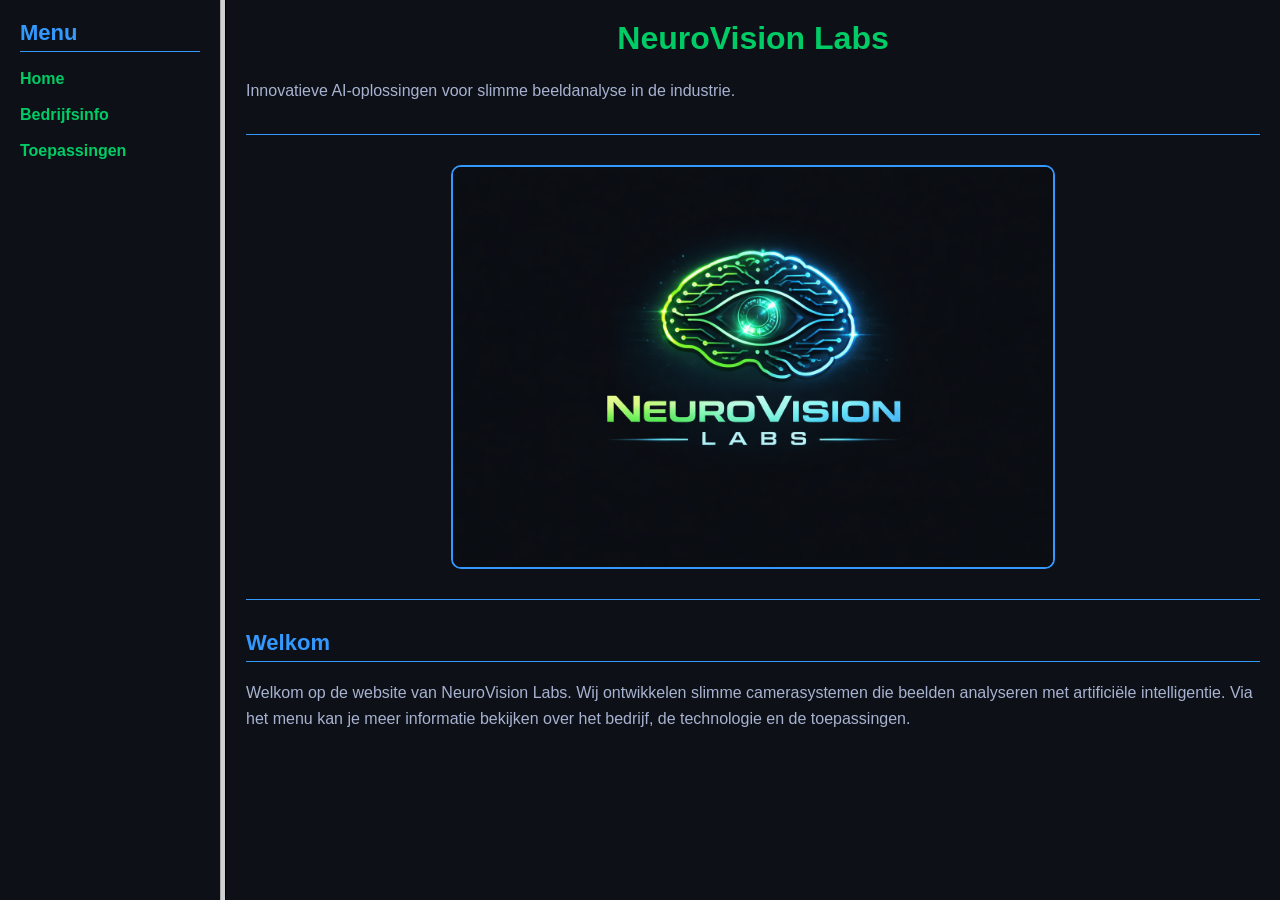
<file: index.htm>
<!DOCTYPE HTML PUBLIC "-//W3C//DTD HTML 4.01 Transitional//EN">
<html>
<head>
<title>NeuroVision Labs</title>
<link rel="stylesheet" href="stijl.css">
</head>

<frameset cols="220,*">
    <frame name="links" src="menu.htm">
    <frame name="rechts" src="tekst1.htm">
</frameset>

</html>
</file>
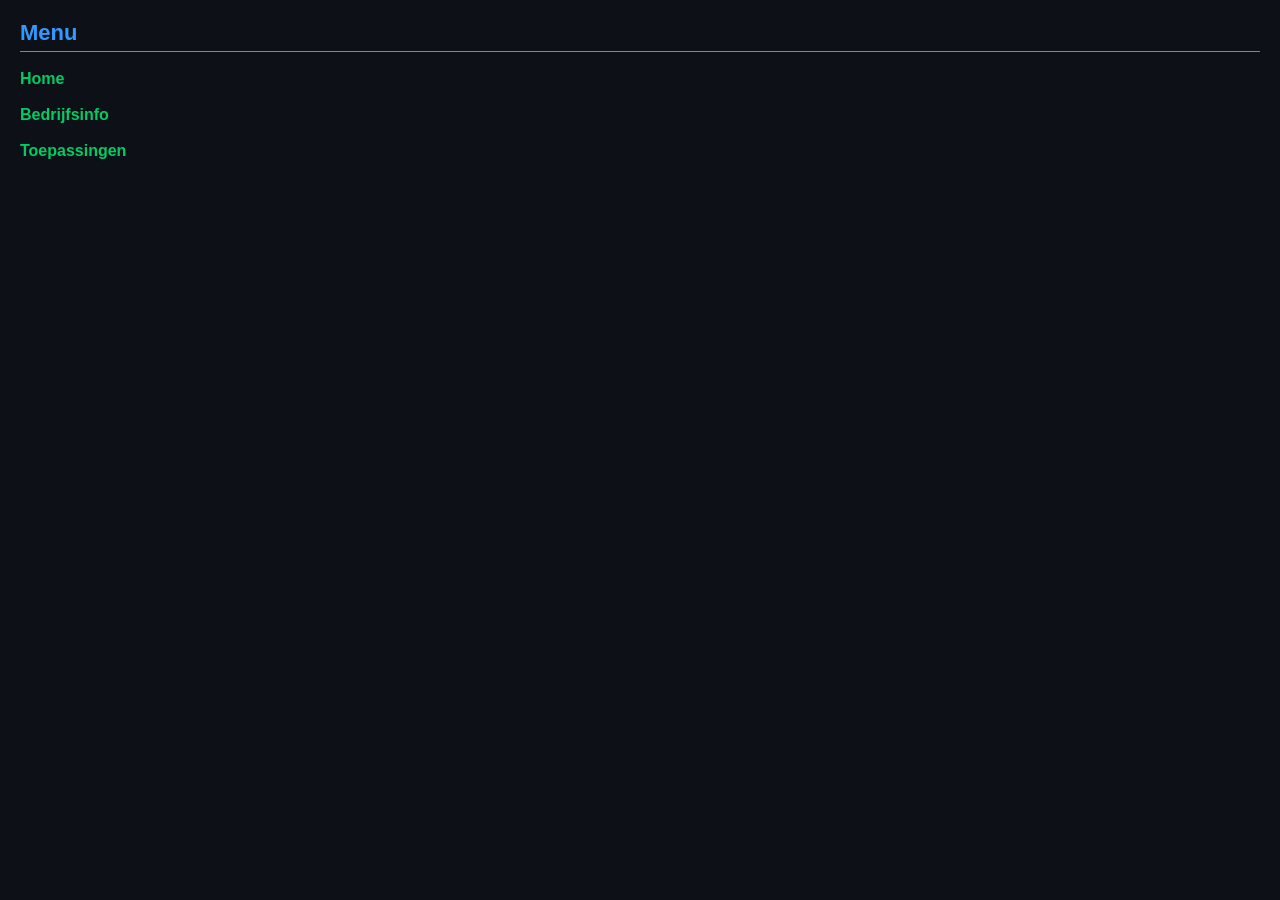
<file: menu.htm>
<html>
<head>
<title>Menu</title>
<link rel="stylesheet" href="stijl.css">
</head>

<body>

<h2>Menu</h2>

<a href="tekst1.htm" target="rechts">Home</a><br><br>
<a href="uitleg.htm" target="rechts">Bedrijfsinfo</a><br><br>
<a href="tekst2.htm" target="rechts">Toepassingen</a>

</body>
</html>
</file>
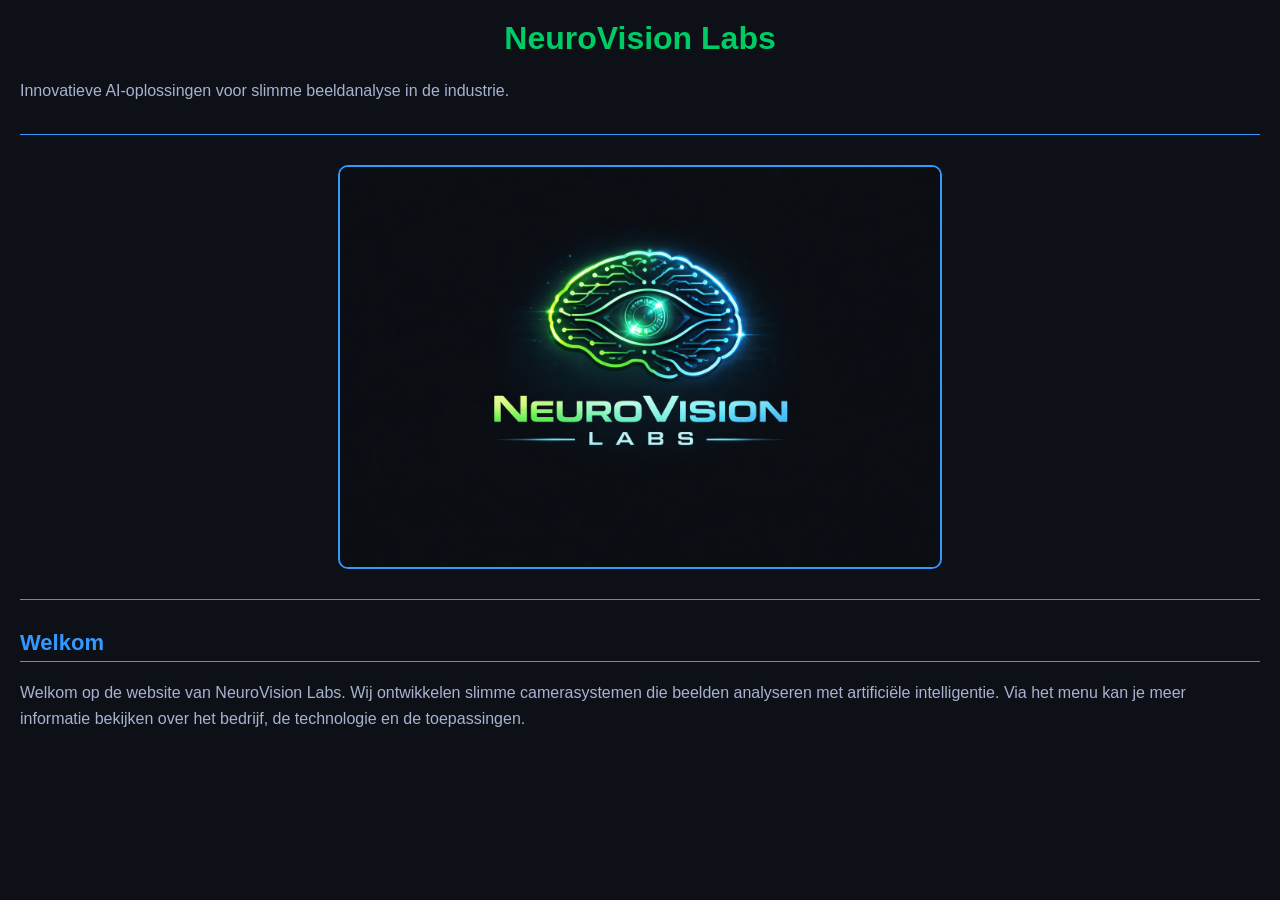
<file: tekst1.htm>
<html>
<head>
<title>Home</title>
<link rel="stylesheet" href="stijl.css">
</head>

<body>

<h1>NeuroVision Labs</h1>
<p>Innovatieve AI-oplossingen voor slimme beeldanalyse in de industrie.</p>

<hr>

<img src="logo.png" alt="NeuroVision Labs logo" width="600">


<hr>

<h2>Welkom</h2>
<p>
Welkom op de website van NeuroVision Labs. Wij ontwikkelen slimme camerasystemen
die beelden analyseren met artifici&euml;le intelligentie. Via het menu kan je meer
informatie bekijken over het bedrijf, de technologie en de toepassingen.
</p>

</body>
</html>
</file>
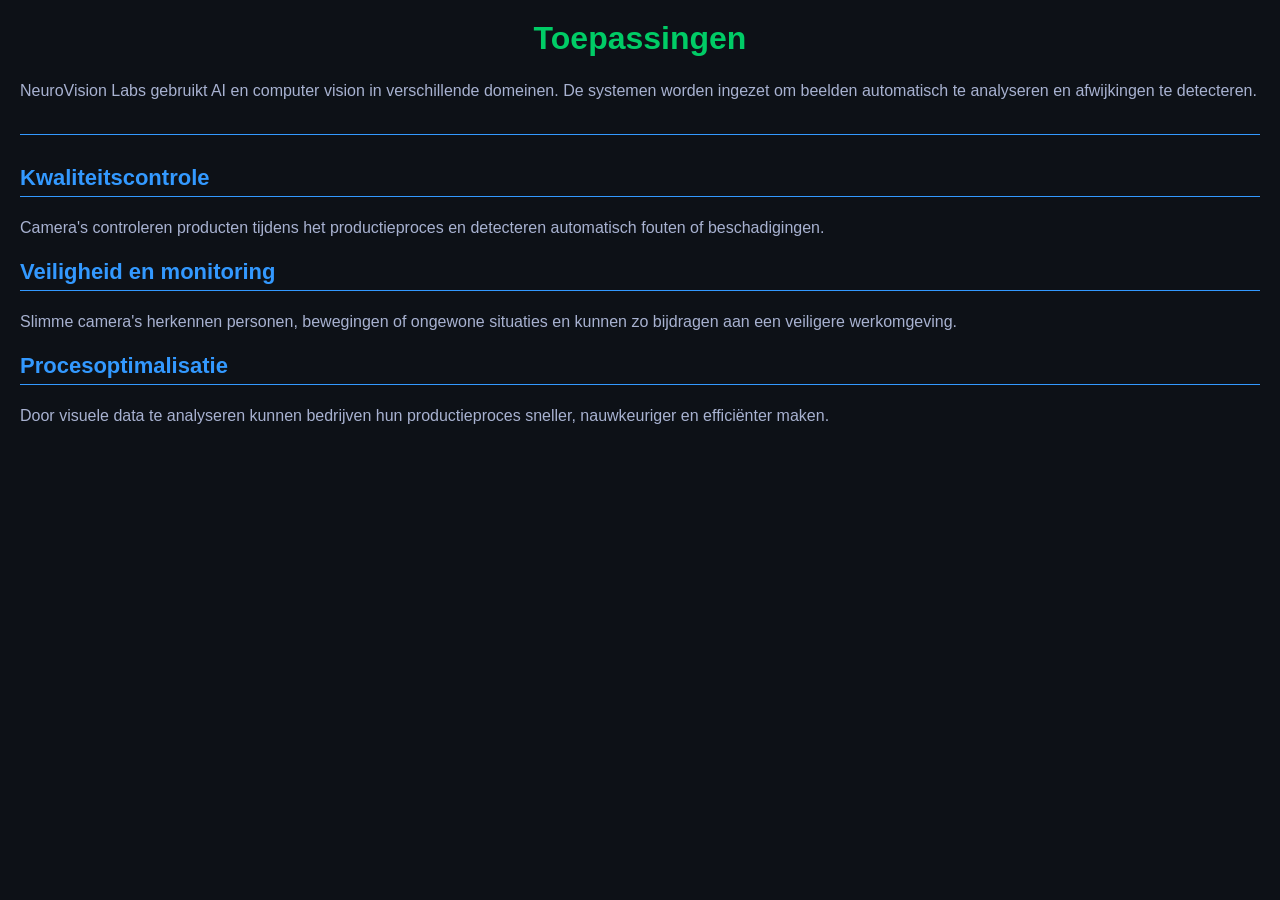
<file: tekst2.htm>
<html>
<head>
<title>Toepassingen</title>
<link rel="stylesheet" href="stijl.css">
</head>

<body>

<h1>Toepassingen</h1>

<p>
NeuroVision Labs gebruikt AI en computer vision in verschillende domeinen.
De systemen worden ingezet om beelden automatisch te analyseren en afwijkingen
te detecteren.
</p>

<hr>

<h2>Kwaliteitscontrole</h2>
<p>
Camera&apos;s controleren producten tijdens het productieproces en detecteren
automatisch fouten of beschadigingen.
</p>

<h2>Veiligheid en monitoring</h2>
<p>
Slimme camera&apos;s herkennen personen, bewegingen of ongewone situaties
en kunnen zo bijdragen aan een veiligere werkomgeving.
</p>

<h2>Procesoptimalisatie</h2>
<p>
Door visuele data te analyseren kunnen bedrijven hun productieproces
sneller, nauwkeuriger en efficiënter maken.
</p>

</body>
</html>
</file>
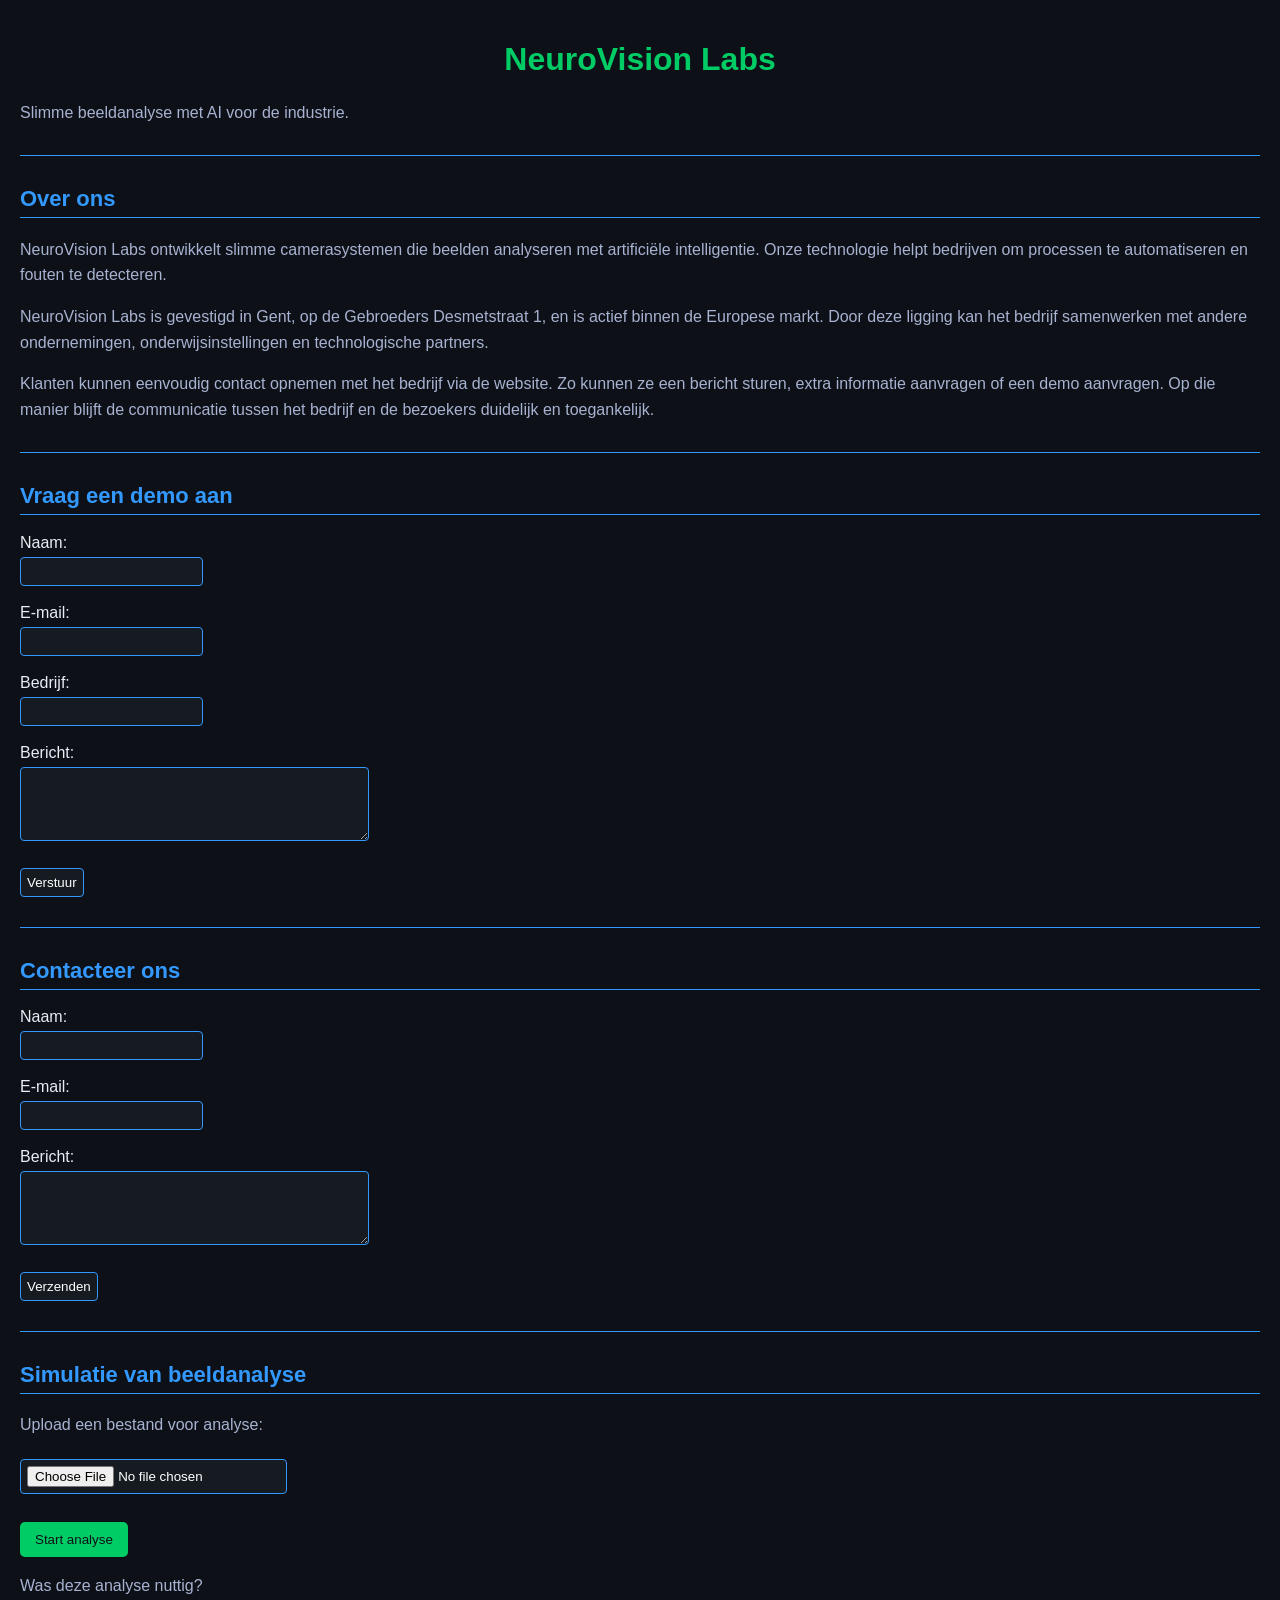
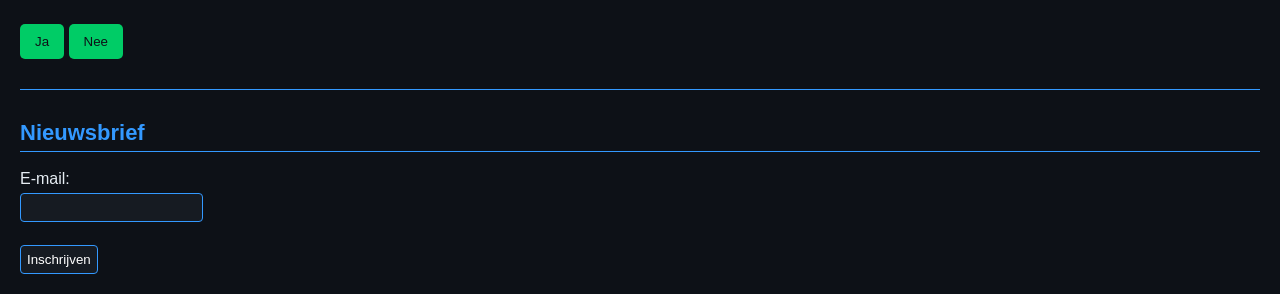
<file: uitleg.htm>
<!DOCTYPE html>
<html>
<head>
    <title>NeuroVision Labs</title>
    <link rel="stylesheet" href="stijl.css">
</head>

<body>

<h1>NeuroVision Labs</h1>
<p>Slimme beeldanalyse met AI voor de industrie.</p>

<hr>

<h2>Over ons</h2>
<p>
NeuroVision Labs ontwikkelt slimme camerasystemen die beelden analyseren met
artifici&euml;le intelligentie. Onze technologie helpt bedrijven om processen te
automatiseren en fouten te detecteren.
</p>

<p>
NeuroVision Labs is gevestigd in Gent, op de Gebroeders Desmetstraat 1, en is
actief binnen de Europese markt. Door deze ligging kan het bedrijf samenwerken
met andere ondernemingen, onderwijsinstellingen en technologische partners.
</p>

<p>
Klanten kunnen eenvoudig contact opnemen met het bedrijf via de website. Zo
kunnen ze een bericht sturen, extra informatie aanvragen of een demo
aanvragen. Op die manier blijft de communicatie tussen het bedrijf en de
bezoekers duidelijk en toegankelijk.
</p>

<hr>

<h2>Vraag een demo aan</h2>
<form>
    Naam:<br>
    <input type="text"><br><br>

    E-mail:<br>
    <input type="email"><br><br>

    Bedrijf:<br>
    <input type="text"><br><br>

    Bericht:<br>
    <textarea rows="4" cols="40"></textarea><br><br>

    <input type="submit" value="Verstuur">
</form>

<hr>

<h2>Contacteer ons</h2>
<form>
    Naam:<br>
    <input type="text"><br><br>

    E-mail:<br>
    <input type="email"><br><br>

    Bericht:<br>
    <textarea rows="4" cols="40"></textarea><br><br>

    <input type="submit" value="Verzenden">
</form>

<hr>

<h2>Simulatie van beeldanalyse</h2>
<p>Upload een bestand voor analyse:</p>

<input type="file" id="fileInput"><br><br>

<button onclick="analyse()">Start analyse</button>

<p id="resultaat"></p>

<p>Was deze analyse nuttig?</p>
<button onclick="feedback('Ja')">Ja</button>
<button onclick="feedback('Nee')">Nee</button>

<p id="feedbackResult"></p>

<script>
function analyse() {
    var file = document.getElementById("fileInput").value;

    if(file === "") {
        document.getElementById("resultaat").innerHTML =
        "Gelieve eerst een bestand te uploaden.";
    } else {
        document.getElementById("resultaat").innerHTML =
        "Analyse voltooid: mogelijk defect gedetecteerd.";
    }
}

function feedback(antwoord) {
    document.getElementById("feedbackResult").innerHTML =
    "Bedankt voor je feedback: " + antwoord;
}
</script>

<hr>

<h2>Nieuwsbrief</h2>
<form>
    E-mail:<br>
    <input type="email"><br><br>
    <input type="submit" value="Inschrijven">
</form>

</body>
</html>
</file>
<file: stijl.css>
body {
    background-color: #0d1117;
    font-family: Arial, sans-serif;
    color: #e6edf3;
    margin: 0;
    padding: 20px;
}

h1 {
    color: #00cc66;
    text-align: center;
}

h2 {
    color: #3399ff;
    font-size: 22px;
    border-bottom: 1px solid #3399ff;
    padding-bottom: 5px;
}

p {
    line-height: 1.6;
    color: #a8b2d1;
}

a {
    color: #00cc66;
    text-decoration: none;
    font-weight: bold;
}

a:hover {
    color: #ffffff;
}

button {
    background-color: #00cc66;
    color: #0d1117;
    border: none;
    padding: 10px 15px;
    margin-top: 10px;
    cursor: pointer;
    border-radius: 5px;
}

button:hover {
    background-color: #00994d;
}

input, textarea {
    padding: 6px;
    margin-top: 5px;
    border: 1px solid #3399ff;
    border-radius: 4px;
    background-color: #161b22;
    color: white;
}

img {
    display: block;
    margin: 0 auto;
    border-radius: 10px;
    border: 2px solid #3399ff;
}

hr {
    border: 0;
    height: 1px;
    background-color: #3399ff;
    margin: 30px 0;
}
</file>
